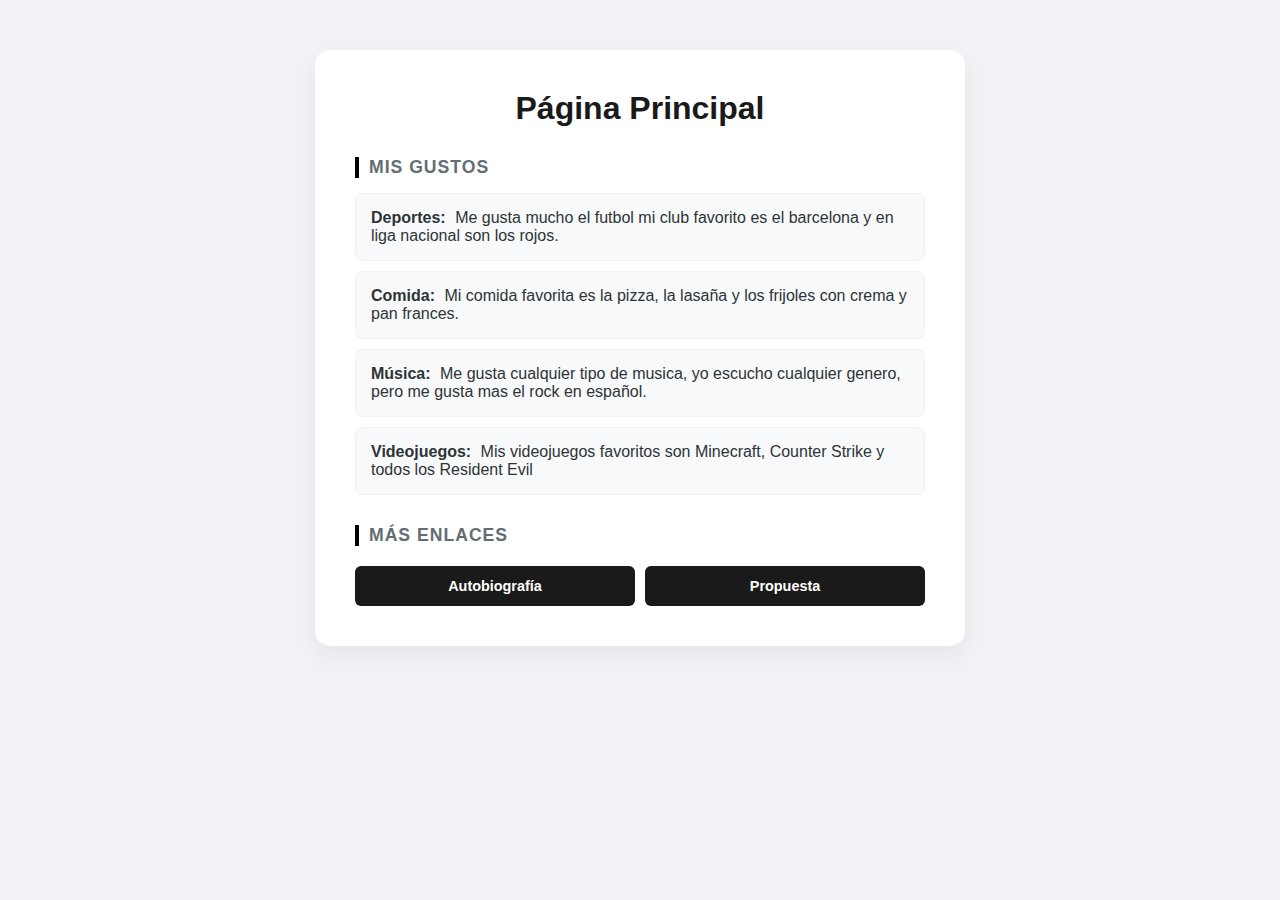
<file: index.html>
<!DOCTYPE html>
<html lang="en">
<head>
    <meta charset="UTF-8">
    <meta name="viewport" content="width=device-width, initial-scale=1.0">
    <link rel="stylesheet" href="styles/index.css">
    <link rel="stylesheet" href="components/common/button/buttonIndex.css">
    <title>Inicio</title>
</head>
<body>
    <main>
        <h1>Página Principal</h1>
        
        <h2>Mis Gustos</h2>
        <ul>
            <li><b>Deportes:</b> Me gusta mucho el futbol mi club favorito es el barcelona y en liga nacional son los rojos.</li>
            <li><b>Comida:</b> Mi comida favorita es la pizza, la lasaña y los frijoles con crema y pan frances.</li>
            <li><b>Música:</b> Me gusta cualquier tipo de musica, yo escucho cualquier genero, pero me gusta mas el rock en español.</li>
            <li><b>Videojuegos:</b> Mis videojuegos favoritos son Minecraft, Counter Strike y todos los Resident Evil</li>
        </ul>
        
        <h3>Más enlaces</h3>
        <div class="enlaces-container">
            <button><a href="autobiografia.html">Autobiografía</a></button>
            <button><a href="propuestaPagina.html">Propuesta</a></button>
        </div>
    </main>
</body>
</html>
</file>
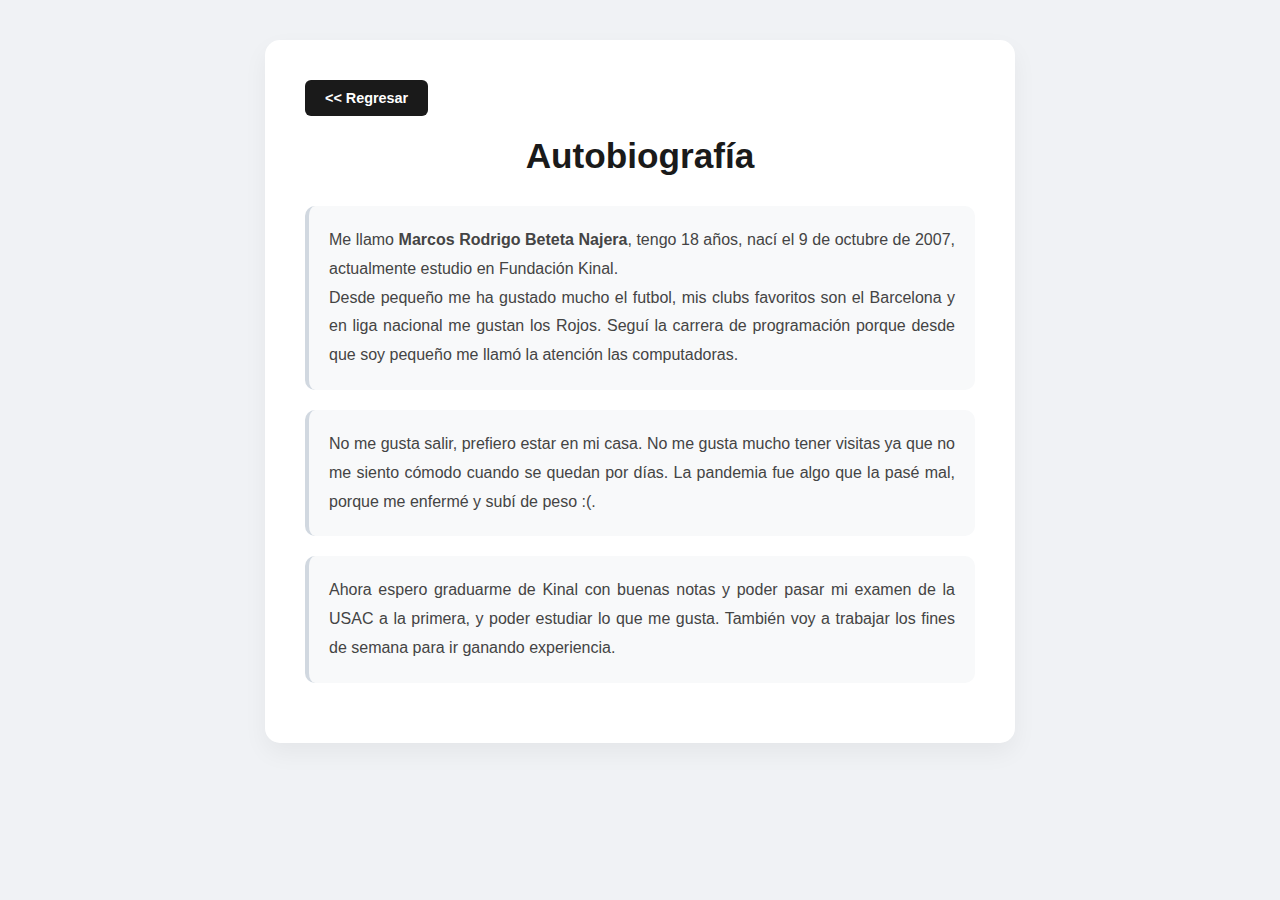
<file: autobiografia.html>
<!DOCTYPE html>
<html lang="es">
<head>
    <meta charset="UTF-8">
    <meta name="viewport" content="width=device-width, initial-scale=1.0">
    <title>Autobiografía</title>
    <link rel="stylesheet" href="styles/autobiografia.css">
    <link rel="stylesheet" href="components/common/button/buttonsAutobiografia.css">
</head>
<body>

    <main>
        <button><a href="index.html"> &lt;&lt; Regresar</a></button>

        <h1>Autobiografía</h1>

        <p>Me llamo <b>Marcos Rodrigo Beteta Najera</b>, tengo 18 años, nací el 9 de octubre de 2007, actualmente estudio en Fundación Kinal. <br>
        Desde pequeño me ha gustado mucho el futbol, mis clubs favoritos son el Barcelona y en liga nacional me gustan los Rojos. Seguí la carrera de programación porque desde que soy pequeño me llamó la atención las computadoras.</p>

        <p>No me gusta salir, prefiero estar en mi casa. No me gusta mucho tener visitas ya que no me siento cómodo cuando se quedan por días. La pandemia fue algo que la pasé mal, porque me enfermé y subí de peso :(.</p>

        <p>Ahora espero graduarme de Kinal con buenas notas y poder pasar mi examen de la USAC a la primera, y poder estudiar lo que me gusta. También voy a trabajar los fines de semana para ir ganando experiencia.</p>
    </main>

</body>
</html>
</file>
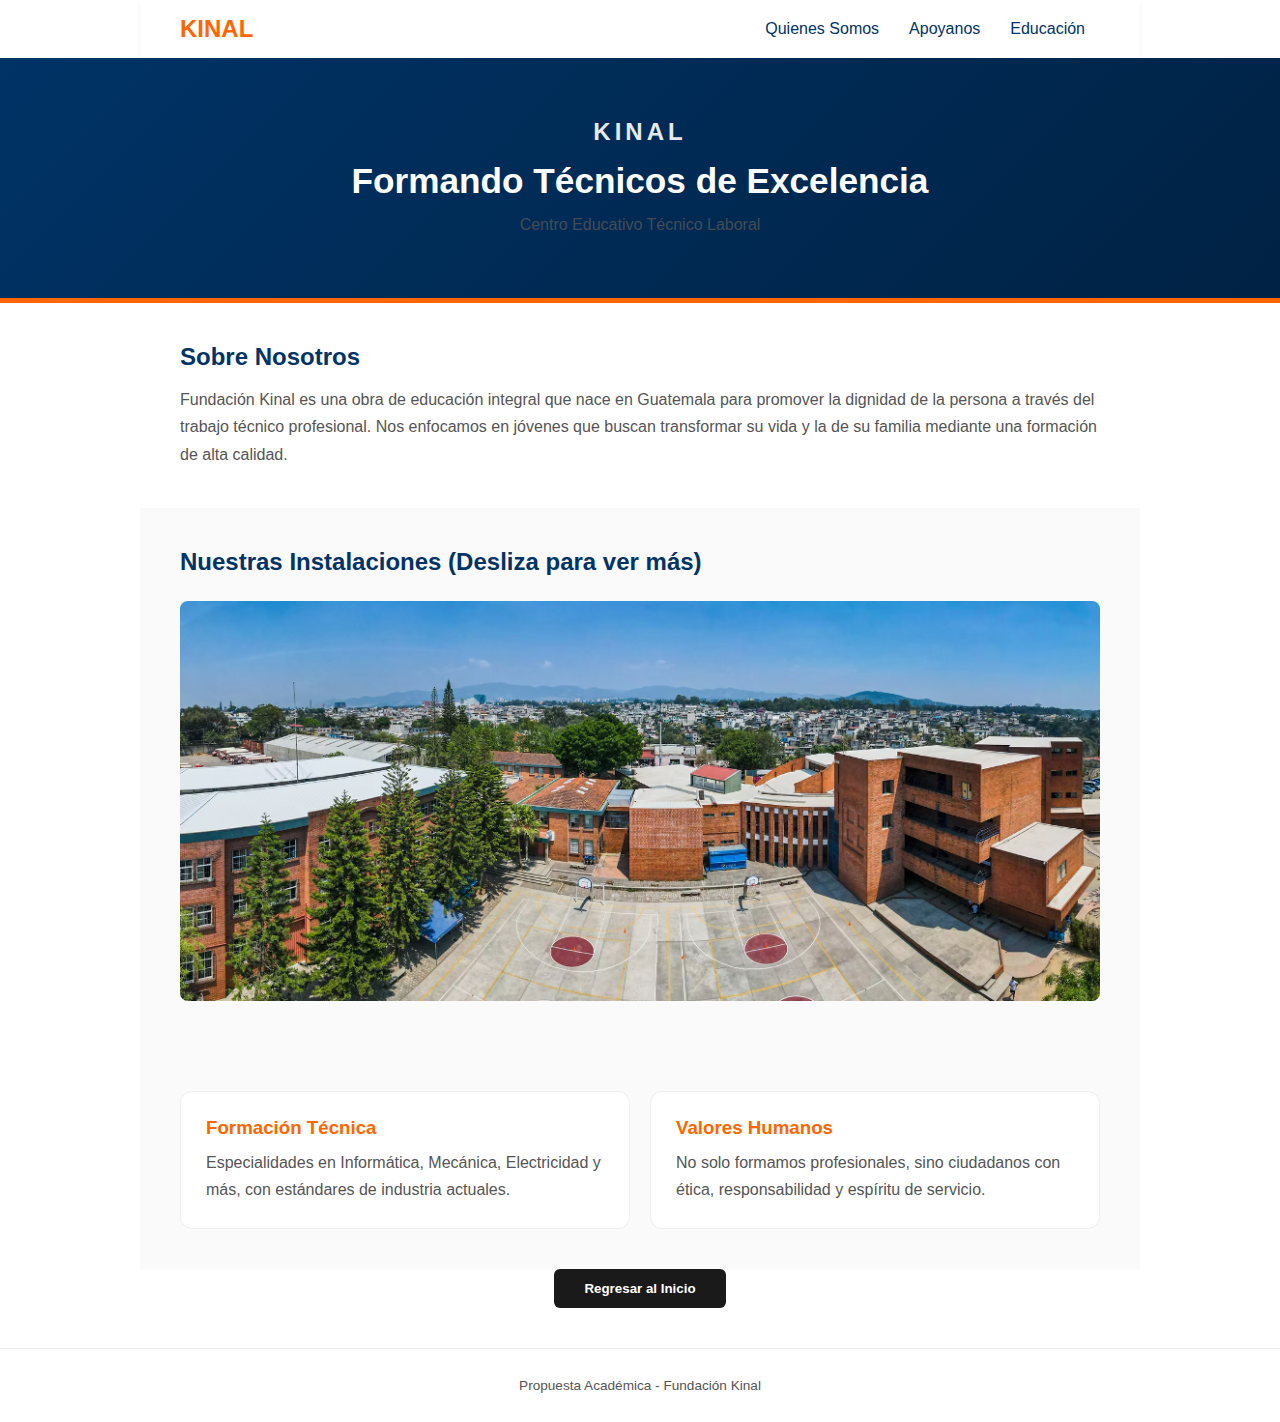
<file: propuestaPagina.html>
<!DOCTYPE html>
<html lang="es">
<head>
    <meta charset="UTF-8">
    <meta name="viewport" content="width=device-width, initial-scale=1.0">
    <link rel="stylesheet" href="styles/propuesta.css">
    <link rel="stylesheet" href="components/layout/Footer/footer.css">
    <link rel="stylesheet" href="components/common/button/buttonsPropuesta.css">
    <link rel="stylesheet" href="components/layout/Header/headerPropuesta.css">
    <title>Propuesta Pagina</title>
</head>
<body>
    <main>
        <nav class="navbar">
            <div class="navbar-brand">KINAL</div>
            <ul class="nav-links">
                <li><a href="#quienes-somos">Quienes Somos</a></li>
                <li><a href="#apoyanos">Apoyanos</a></li>
                <li><a href="#educacion">Educación</a></li>
            </ul>
        </nav>
        
        <header class="hero">
            <div class="logo-placeholder">KINAL</div>
            <h1>Formando Técnicos de Excelencia</h1>
            <p class="tagline">Centro Educativo Técnico Laboral</p>
        </header>

        <section id="quienes-somos" class="intro">
            <h2>Sobre Nosotros</h2>
            <p>Fundación Kinal es una obra de educación integral que nace en Guatemala para promover la dignidad de la persona a través del trabajo técnico profesional. Nos enfocamos en jóvenes que buscan transformar su vida y la de su familia mediante una formación de alta calidad.</p>
        </section>

        <section class="carrusel-seccion">
            <h2>Nuestras Instalaciones (Desliza para ver más)</h2>

            <div class="carrusel-scroll-snap">
                <img src="assets/img/inst1.png" alt="Instalación 1">
                <img src="assets/img/inst2.avif" alt="Instalación 2">
                <img src="assets/img/inst3.jpg" alt="Instalación 3">
            </div>

        </section>

        <section class="pilares" id="educacion">
            <div class="card">
                <h3>Formación Técnica</h3>
                <p>Especialidades en Informática, Mecánica, Electricidad y más, con estándares de industria actuales.</p>
            </div>
            <div class="card">
                <h3>Valores Humanos</h3>
                <p>No solo formamos profesionales, sino ciudadanos con ética, responsabilidad y espíritu de servicio.</p>
            </div>
        </section>

        <section class="final-nav" id="apoyanos">
             <button><a href="index.html">Regresar al Inicio</a></button>
        </section>
        
        <footer>
            <p>Propuesta Académica - Fundación Kinal</p>
        </footer>
    </main>
</body>
</html>
</file>
<file: styles/index.css>
* {
    margin: 0;
    padding: 0;
    box-sizing: border-box;
}

body {
    font-family: -apple-system, BlinkMacSystemFont, "Segoe UI", Roboto, Helvetica, Arial, sans-serif;
    background-color: #f0f2f5;
    color: #2d3436;
    display: flex;
    justify-content: center;
    padding: 50px 20px;
}

main {
    max-width: 650px;
    width: 100%;
    background: #ffffff;
    padding: 40px;
    border-radius: 15px;
    box-shadow: 0 10px 25px rgba(0,0,0,0.05);
}

h1 {
    font-size: 2rem;
    font-weight: 700;
    color: #1a1a1a;
    margin-bottom: 10px;
    text-align: center;
}

h2, h3 {
    font-size: 1.1rem;
    text-transform: uppercase;
    letter-spacing: 1px;
    color: #636e72;
    margin: 30px 0 15px 0;
    border-left: 4px solid #000;
    padding-left: 10px;
}

ul {
    list-style: none;
}

ul li {
    background: #f8f9fa;
    margin-bottom: 10px;
    padding: 15px;
    border-radius: 8px;
    border: 1px solid #edf2f7;
    transition: all 0.3s ease;
}

ul li:hover {
    background: #ffffff;
    border-color: #d1d8e0;
    transform: translateY(-2px);
    box-shadow: 0 4px 12px rgba(0,0,0,0.08);
}

ul li b {
    color: #2d3436;
    display: inline-block;
    margin-right: 5px;
}

.enlaces-container {
    display: flex;
    gap: 10px;
    margin-top: 20px;
}

br {
    display: none;
}
</file>
<file: components/common/button/buttonIndex.css>
button {
    background-color: #1a1a1a;
    border: none;
    border-radius: 6px;
    transition: transform 0.2s, background 0.2s;
    flex: 1;
}

button:hover {
    background-color: #444;
    transform: scale(1.02);
}

button a {
    color: #ffffff;
    text-decoration: none;
    display: block;
    padding: 12px;
    font-size: 0.9rem;
    font-weight: 600;
}
</file>
<file: styles/autobiografia.css>
* {
    margin: 0;
    padding: 0;
    box-sizing: border-box;
}

body {
    font-family: -apple-system, BlinkMacSystemFont, "Segoe UI", Roboto, Helvetica, Arial, sans-serif;
    background-color: #f0f2f5;
    color: #2d3436;
    display: flex;
    justify-content: center;
    padding: 40px 20px;
}

main {
    max-width: 750px;
    width: 100%;
    background: #ffffff;
    padding: 40px;
    border-radius: 15px;
    box-shadow: 0 10px 25px rgba(0,0,0,0.05);
}

h1 {
    font-size: 2.2rem;
    color: #1a1a1a;
    text-align: center;
    margin-bottom: 30px;
    font-weight: 700;
}

p {
    line-height: 1.8;
    margin-bottom: 20px;
    color: #444;
    text-align: justify;
    background: #f8f9fa;
    padding: 20px;
    border-radius: 10px;
    border-left: 4px solid #d1d8e0;
}

p:contains(":(") {
    border-left-color: #fab1a0;
}

br {
    display: block;
    content: "";
    margin-top: 10px;
}
</file>
<file: components/common/button/buttonsAutobiografia.css>
button {
    background-color: #1a1a1a;
    border: none;
    border-radius: 6px;
    margin-bottom: 20px;
    transition: all 0.3s ease;
}

button:hover {
    background-color: #444;
    transform: translateX(-5px);
}

button a {
    color: #ffffff;
    text-decoration: none;
    display: block;
    padding: 10px 20px;
    font-size: 0.9rem;
    font-weight: 600;
}
</file>
<file: styles/propuesta.css>
* {
    margin: 0;
    padding: 0;
    box-sizing: border-box;
}

body {
    font-family: -apple-system, BlinkMacSystemFont, "Segoe UI", Roboto, Arial, sans-serif;
    background-color: #f4f7f6;
    color: #333;
    display: block; 
    padding: 0;
}

main {
    max-width: none; 
    width: 100%;
    background: #ffffff;
    border-radius: 0;
    overflow: hidden;
    box-shadow: none;
}

section {
    padding: 40px;
    max-width: 1000px;
    margin: 0 auto;
}

h2 {
    color: #003366;
    margin-bottom: 15px;
    font-size: 1.5rem;
}

p {
    line-height: 1.7;
    color: #555;
}

.pilares {
    display: grid;
    grid-template-columns: 1fr 1fr;
    gap: 20px;
    background: #fafafa;
}

.card {
    background: #ffffff;
    padding: 25px;
    border-radius: 12px;
    border: 1px solid #eee;
    transition: 0.3s ease;
}

.card:hover {
    border-color: #ff6600;
    transform: translateY(-3px);
}

.card h3 {
    color: #ff6600;
    margin-bottom: 10px;
}

.final-nav {
    text-align: center;
    padding-top: 0;
}

@media (max-width: 600px) {
    .pilares {
        grid-template-columns: 1fr;
    }
}

.carrusel-seccion {
    background: #fafafa;
}

.carrusel-scroll-snap {
    display: flex;
    overflow-x: scroll;
    scroll-snap-type: x mandatory;
    gap: 10px;
    padding: 10px 0;
    border-radius: 8px;
}

.carrusel-scroll-snap img {
    flex: 0 0 100%;
    width: 100%;
    height: auto;
    object-fit: cover;
    scroll-snap-align: center;
    border-radius: 8px;
    max-height: 400px;
}
</file>
<file: components/layout/Footer/footer.css>
footer {
    text-align: center;
    padding: 25px;
    font-size: 0.85rem;
    color: #999;
    border-top: 1px solid #eee;
    background-color: #fff;
}
</file>
<file: components/common/button/buttonsPropuesta.css>
button {
    background-color: #1a1a1a;
    border: none;
    border-radius: 6px;
    transition: background 0.3s;
    cursor: pointer;
}

button:hover {
    background-color: #444;
}

button a {
    color: white;
    text-decoration: none;
    display: block;
    padding: 12px 30px;
    font-weight: 600;
}
</file>
<file: components/layout/Header/headerPropuesta.css>
.hero {
    background: linear-gradient(135deg, #003366 0%, #002244 100%);
    color: white;
    padding: 60px 20px;
    text-align: center;
    border-bottom: 5px solid #ff6600;
}

.logo-placeholder {
    font-size: 1.5rem;
    font-weight: 800;
    letter-spacing: 4px;
    margin-bottom: 15px;
    opacity: 0.9;
}

.hero h1 {
    font-size: 2.2rem;
    margin-bottom: 10px;
}

.tagline {
    font-weight: 300;
    opacity: 0.8;
}

.navbar {
    background-color: #fff;
    box-shadow: 0 2px 4px rgba(0,0,0,0.05);
    display: flex;
    justify-content: space-between;
    align-items: center;
    padding: 10px 40px;
    max-width: 1000px;
    margin: 0 auto;
}

.navbar-brand {
    color: #ff6600;
    font-size: 1.5rem;
    font-weight: bold;
}

.nav-links {
    list-style: none;
    display: flex;
}

.nav-links li a {
    color: #003366;
    text-decoration: none;
    padding: 10px 15px;
    display: block;
    transition: color 0.3s;
}

.nav-links li a:hover {
    color: #ff6600;
}

@media (max-width: 600px) {
    .navbar {
        flex-direction: column;
        gap: 10px;
    }
    .nav-links {
        flex-direction: column;
        text-align: center;
        width: 100%;
    }
    .nav-links li a {
        padding: 5px;
    }
}
</file>
